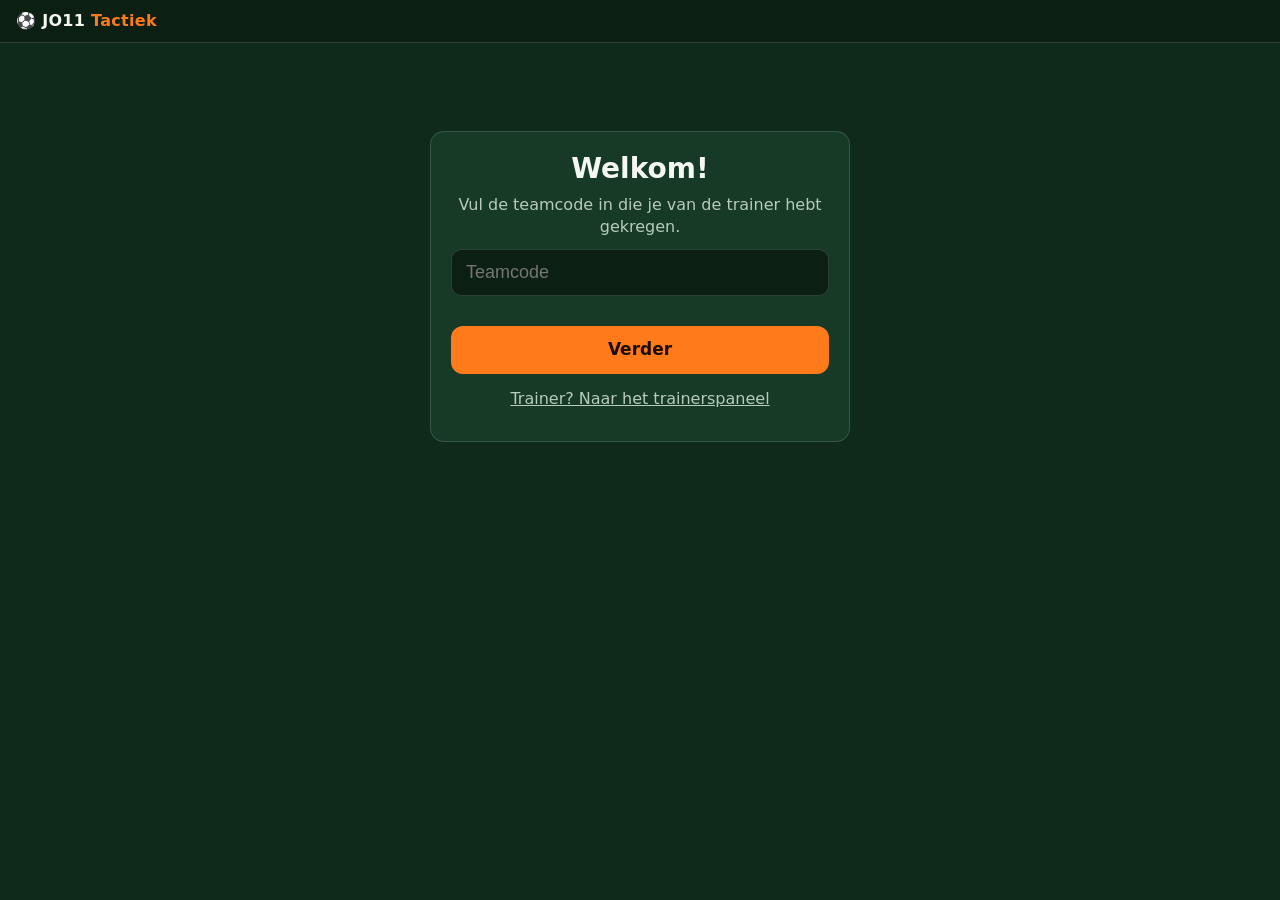
<file: index.html>
<!doctype html>
<html lang="nl">
<head>
  <meta charset="utf-8">
  <meta name="viewport" content="width=device-width, initial-scale=1, viewport-fit=cover">
  <title>JO11 Tactiek</title>
  <meta name="theme-color" content="#0b2013">
  <link rel="stylesheet" href="css/style.css?v=03556d3">
</head>
<body>
  <header class="topbar">
    <div class="brand">⚽ JO11 <span id="brand-sub">Tactiek</span> <span class="test-tag hidden" id="test-tag" title="Lokale testmodus: niets wordt online bewaard">Testmodus</span></div>
    <div class="hud" id="hud"></div>
  </header>

  <main id="game-app">
    <!-- team code -->
    <section id="scr-code" class="hidden">
      <div class="card center-card">
        <h1>Welkom!</h1>
        <p class="muted">Vul de teamcode in die je van de trainer hebt gekregen.</p>
        <form id="code-form">
          <input type="text" id="code-input" autocomplete="off" autocapitalize="characters" placeholder="Teamcode">
          <div class="error" id="code-error"></div>
          <button class="btn" type="submit" style="width:100%">Verder</button>
        </form>
        <p style="margin-top:14px"><a class="linkbtn" href="index.html#trainer">Trainer? Naar het trainerspaneel</a></p>
      </div>
    </section>

    <!-- pick your name -->
    <section id="scr-name" class="hidden">
      <div class="card">
        <h2>Wie ben jij?</h2>
        <p class="muted">Tik op je naam.</p>
        <div class="names" id="names"></div>
        <p class="muted" id="team-week"></p>
        <p style="margin-top:14px"><button class="linkbtn" id="btn-ouder">Ik ben een ouder</button></p>
        <div id="ouder-entry" class="hidden" style="margin-top:8px">
          <p class="muted">Je antwoorden worden niet bewaard, en je kunt elke keer een andere positie kiezen.</p>
          <div class="btn-row">
            <input type="text" id="ouder-name" autocomplete="off" placeholder="Jouw naam (voor op het scherm)">
            <button class="btn small" id="ouder-go">Verder</button>
          </div>
        </div>
      </div>
    </section>

    <!-- start screen -->
    <section id="scr-home" class="hidden">
      <div class="card center-card">
        <h1 id="home-hello">Hoi!</h1>
        <p class="muted" id="home-pos"></p>
        <p>Je krijgt 10 situaties uit een wedstrijd. Kies telkens wat jij zou doen:</p>
        <p class="hint" style="text-align:left">
          🟡 <b>Sleep jezelf</b> (de gele speler) om te lopen of te dribbelen.<br>
          ⚪ <b>Sleep de bal</b> om te passen of te schieten (als jij de bal hebt).
        </p>
        <div id="home-ouder" class="hidden">
          <label class="muted">Jouw positie voor deze keer:
            <select id="ouder-pos" style="margin-top:6px"></select>
          </label>
        </div>
        <div class="badges" id="home-badges"></div>
        <button class="btn" id="btn-start" style="width:100%">Spelsituaties 1-3-3-1</button>
        <button class="btn secondary" id="btn-start-143" style="width:100%;margin-top:8px">Spelsituaties 1-4-3</button>
        <button class="btn secondary" id="btn-start-pov" style="width:100%;margin-top:8px">POV: sta op het veld</button>
        <button class="btn secondary" id="btn-start-match" style="width:100%;margin-top:8px">Wedstrijd simulatie</button>
        <p class="muted" id="home-team" style="margin-top:12px"></p>
      </div>
    </section>

    <!-- the game -->
    <section id="scr-game" class="hidden">
      <div class="game">
        <div class="info">
          <div class="progress" id="progress"></div>
          <div class="phase-tag" id="g-phase"></div>
          <h2 id="g-title"></h2>
          <p class="context" id="g-context"></p>
          <p class="role" id="g-role"></p>
          <p class="prompt" id="g-prompt"></p>
          <p class="hint" id="g-hint"></p>
          <p class="practice hidden" id="g-practice">Oefenpoging: probeer een andere keuze. Dit telt niet mee voor je punten.</p>
        </div>
        <div class="field-wrap" id="field"></div>
        <div class="field-wrap hidden" id="pov"></div>
        <div class="controls">
          <div class="btn-row" id="g-confirm">
            <button class="btn secondary" id="btn-undo" disabled>Opnieuw</button>
            <button class="btn" id="btn-go" disabled>Klaar!</button>
          </div>
          <div class="result hidden" id="g-result">
            <span class="pts" id="r-pts"></span>
            <div class="rating" id="r-rating"></div>
            <p class="outcome" id="r-outcome"></p>
            <p id="r-text"></p>
            <p class="best" id="r-best"></p>
            <div class="legend"><span>Jouw keuze</span><span class="best" id="legend-best">Beste keuze</span><span class="zone" id="legend-zone">Goede plekken</span></div>
            <div class="btn-row" style="margin-top:12px">
              <button class="btn secondary" id="btn-best">Bekijk beste keuze</button>
              <button class="btn secondary" id="btn-mine">Bekijk jouw keuze</button>
              <button class="btn secondary" id="btn-retry">Probeer opnieuw</button>
              <button class="btn" id="btn-next">Volgende</button>
            </div>
            <button class="linkbtn flag-link" id="btn-flag">Klopt dit niet?</button>
            <div class="flag-box hidden" id="flag-box">
              <textarea id="flag-text" rows="2" placeholder="Wat had jij gedaan, en waarom? (mag leeg blijven)"></textarea>
              <button class="btn small secondary" id="btn-flag-send">Melden aan trainer</button>
            </div>
            <p class="muted" id="flag-msg"></p>
          </div>
        </div>
      </div>
    </section>

    <!-- match simulation: 5 minutes, decisions at key moments -->
    <section id="scr-match" class="hidden">
      <div class="game">
        <div class="match-head">
          <span id="m-score"></span>
          <span id="m-clock"></span>
          <span id="m-points"></span>
        </div>
        <div id="m-setup" class="card hidden"></div>
        <div id="m-board" class="card board hidden"></div>
        <div id="m-play" class="hidden">
          <div class="btn-row" style="justify-content:space-between;align-items:center">
            <div class="btn-row" id="m-formations"></div>
            <button class="linkbtn" id="m-exit">Stoppen</button>
          </div>
          <div class="ticker" id="m-ticker"></div>
          <div class="info">
            <div class="phase-tag" id="m-phase"></div>
            <h2 id="m-title"></h2>
            <p class="context" id="m-context"></p>
            <p class="role" id="m-role"></p>
            <p class="prompt" id="m-prompt"></p>
            <p class="hint" id="m-hint"></p>
          </div>
          <div class="field-wrap" id="m-field"></div>
          <div class="controls">
            <div class="btn-row" id="m-confirm">
              <button class="btn secondary" id="m-undo">Opnieuw</button>
              <button class="btn" id="m-go">Klaar!</button>
            </div>
            <div class="result hidden" id="m-result">
              <span class="rating" id="m-rating"></span>
              <p class="outcome" id="m-outcome"></p>
              <p id="m-text"></p>
              <p class="best" id="m-best"></p>
              <div class="btn-row" style="margin-top:12px">
                <button class="btn" id="m-next"><span id="m-next-label">Verder spelen</span></button>
              </div>
            </div>
            <div class="btn-row hidden" id="m-end-row" style="margin-top:12px">
              <button class="btn secondary" id="m-again">Nog een wedstrijd</button>
            </div>
          </div>
        </div>
      </div>
    </section>

    <!-- round summary -->
    <section id="scr-summary" class="hidden">
      <div class="card center-card">
        <h2>Ronde klaar!</h2>
        <div class="big-score" id="s-score"></div>
        <p class="muted" id="s-sub"></p>
        <div class="badges" id="s-badges"></div>
        <ul class="rlist" id="s-list"></ul>
        <div class="btn-row">
          <button class="btn secondary" id="btn-stop">Stoppen</button>
          <button class="btn" id="btn-again">Nog een ronde</button>
        </div>
      </div>
    </section>
  </main>

  <!-- coach panel (index.html#trainer): same page as the game, so both share the
       saved data. Firefox keeps separate data for every file opened directly. -->
  <main id="admin-app" class="hidden">
    <section id="scr-login">
      <div class="card center-card">
        <h1>Trainerspaneel</h1>
        <p class="muted" id="login-intro">Log in met je e-mailadres en wachtwoord.</p>
        <form id="login-form">
          <input type="email" id="login-email" autocomplete="username" placeholder="E-mailadres">
          <input type="password" id="login-code" autocomplete="current-password" placeholder="Wachtwoord">
          <div class="error" id="login-error"></div>
          <button class="btn" type="submit" style="width:100%">Inloggen</button>
        </form>
      </div>
    </section>

    <section id="scr-admin" class="hidden">
      <div class="tabs" id="tabs">
        <button data-tab="overzicht" class="active">Overzicht</button>
        <button data-tab="fouten">Veelgemaakte fouten</button>
        <button data-tab="spelers">Spelers</button>
        <button data-tab="meldingen">Meldingen</button>
        <button data-tab="selectie">Selectie</button>
      </div>

      <div class="filters" id="filters">
        <select id="f-period">
          <option value="7">Laatste 7 dagen</option>
          <option value="30">Laatste 30 dagen</option>
          <option value="0">Alles</option>
        </select>
        <select id="f-player"></select>
        <select id="f-pos"></select>
        <select id="f-phase"></select>
      </div>

      <div id="tab-overzicht" class="tab">
        <p class="muted hidden" id="reset-info"></p>
        <div class="stats" id="stats"></div>
        <div class="split">
          <div class="card section">
            <h3>Per spelfase</h3>
            <div class="table-wrap"><table id="t-phase"></table></div>
          </div>
          <div class="card section">
            <h3>Per positie</h3>
            <div class="table-wrap"><table id="t-pos"></table></div>
          </div>
        </div>
        <div class="card section">
          <h3>Top 5 om te bespreken op de training</h3>
          <div class="table-wrap"><table id="t-top"></table></div>
        </div>
      </div>

      <div id="tab-fouten" class="tab hidden">
        <div class="split">
          <div>
            <div class="card section">
              <h3>Fouten</h3>
              <p class="muted">Klik op een fout om voorbeelden te zien.</p>
              <div class="table-wrap"><table id="t-tags"></table></div>
            </div>
            <div class="card section hidden" id="examples-card">
              <h3 id="ex-title"></h3>
              <p class="muted" id="ex-tip"></p>
              <div class="table-wrap"><table id="t-examples"></table></div>
            </div>
          </div>
          <div class="card section hidden" id="replay-card">
            <h3 id="rp-title"></h3>
            <div class="replay-text">
              <p class="kv" id="rp-meta"></p>
              <p id="rp-prompt"></p>
              <p id="rp-choice"></p>
            </div>
            <div class="btn-row" style="margin:10px 0">
              <button class="btn small secondary" id="rp-mine">Speel keuze af</button>
              <button class="btn small secondary" id="rp-best">Speel beste keuze af</button>
            </div>
            <p class="muted" id="rp-outcome"></p>
            <div id="rp-field"></div>
            <div class="legend"><span>Keuze van de speler</span><span class="best">Beste keuze</span><span class="zone">Goede plekken</span></div>
          </div>
        </div>
      </div>

      <div id="tab-spelers" class="tab hidden">
        <div class="card section">
          <p class="muted">Klik op een speler om zijn of haar fouten te bekijken.</p>
          <div class="table-wrap"><table id="t-players"></table></div>
        </div>
      </div>

      <div id="tab-meldingen" class="tab hidden">
        <div class="split">
          <div class="card section">
            <h3>Meldingen "Klopt dit niet?"</h3>
            <p class="muted">Situaties waarbij iemand het niet eens was met de beoordeling. Klik om te bekijken. Met de downloadknop kun je ze opsturen, zodat de beoordeling verbeterd kan worden.</p>
            <div class="table-wrap"><table id="t-flags"></table></div>
            <div class="btn-row" style="margin-top:12px">
              <button class="btn small secondary" id="flags-download">Download meldingen</button>
            </div>
          </div>
          <div class="card section hidden" id="flag-replay-card">
            <h3 id="fl-title"></h3>
            <p class="kv" id="fl-meta"></p>
            <p id="fl-prompt"></p>
            <p id="fl-choice"></p>
            <p id="fl-comment"></p>
            <div id="fl-field"></div>
            <div class="legend"><span>Keuze van de speler</span><span class="best">Beste keuze</span><span class="zone">Goede plekken</span></div>
            <div class="btn-row" style="margin-top:10px"><button class="btn small secondary" id="fl-remove">Melding verwijderen</button></div>
          </div>
        </div>
      </div>

      <div id="tab-selectie" class="tab hidden">
        <div class="card section">
          <h3>Selectie</h3>
          <p class="muted" id="r-intro">Namen en posities van je spelers. Na opslaan krijgen alle telefoons en tablets deze lijst de volgende keer dat het spel opent.</p>
          <div class="table-wrap"><table id="t-roster"></table></div>
          <div class="btn-row" style="margin-top:12px">
            <button class="btn small secondary" id="r-add">+ Speler toevoegen</button>
            <button class="btn small secondary" id="r-reset">Standaardlijst terugzetten</button>
            <button class="btn small" id="r-save">Opslaan</button>
          </div>
          <p class="muted" id="r-msg"></p>
        </div>
        <div class="card section" id="reset-card">
          <h3>Schone lei</h3>
          <p class="muted">Begin opnieuw met tellen, bijvoorbeeld aan het begin van het seizoen. Het dashboard, de teampunten en de punten en badges van de spelers tellen dan vanaf nu. Er wordt niets gewist: alle oude antwoorden blijven bewaard. Het niveau van de spelers blijft zoals het is.</p>
          <div class="btn-row">
            <input type="text" id="reset-confirm" autocomplete="off" placeholder="Typ RESET">
            <button class="btn small" id="reset-go">Schone lei</button>
          </div>
          <p class="muted" id="reset-msg"></p>
        </div>
        <div class="card section hidden" id="code-card">
          <h3>Teamcode</h3>
          <p class="muted">Met de teamcode komen spelers in het spel. Kies een nieuwe code als de oude bij anderen bekend is geworden. De oude code werkt dan meteen niet meer: geef de nieuwe code aan je spelers.</p>
          <div class="btn-row">
            <input type="text" id="tc-new" autocomplete="off" placeholder="Nieuwe teamcode (minstens 6 tekens)">
            <button class="btn small" id="tc-save">Teamcode wijzigen</button>
          </div>
          <p class="muted" id="tc-msg"></p>
        </div>
        <div class="card section" id="demo-card">
          <h3>Testen</h3>
          <p class="muted">Vul het paneel met nep-antwoorden om te zien hoe het werkt, of wis alle antwoorden op dit apparaat.</p>
          <div class="btn-row">
            <button class="btn small secondary" id="demo-add">200 testantwoorden toevoegen</button>
            <button class="btn small secondary" id="demo-clear">Alle antwoorden wissen</button>
          </div>
          <p class="muted" id="demo-msg"></p>
        </div>
      </div>
    </section>
  </main>

  <script src="data/team.js?v=03556d3"></script>
  <script src="js/core.js?v=03556d3"></script>
  <script src="js/templates.js?v=03556d3"></script>
  <script src="js/generator.js?v=03556d3"></script>
  <script src="js/judge.js?v=03556d3"></script>
  <script src="js/playout.js?v=03556d3"></script>
  <script src="js/fixsetup.js?v=03556d3"></script>
  <script src="js/config.js?v=03556d3"></script>
  <script src="js/storage.js?v=03556d3"></script>
  <script src="js/field.js?v=03556d3"></script>
  <script src="js/pov.js?v=03556d3"></script>
  <script src="js/match.js?v=03556d3"></script>
  <script src="js/progress.js?v=03556d3"></script>
  <script src="js/app.js?v=03556d3"></script>
  <script src="js/admin.js?v=03556d3"></script>
</body>
</html>
</file>
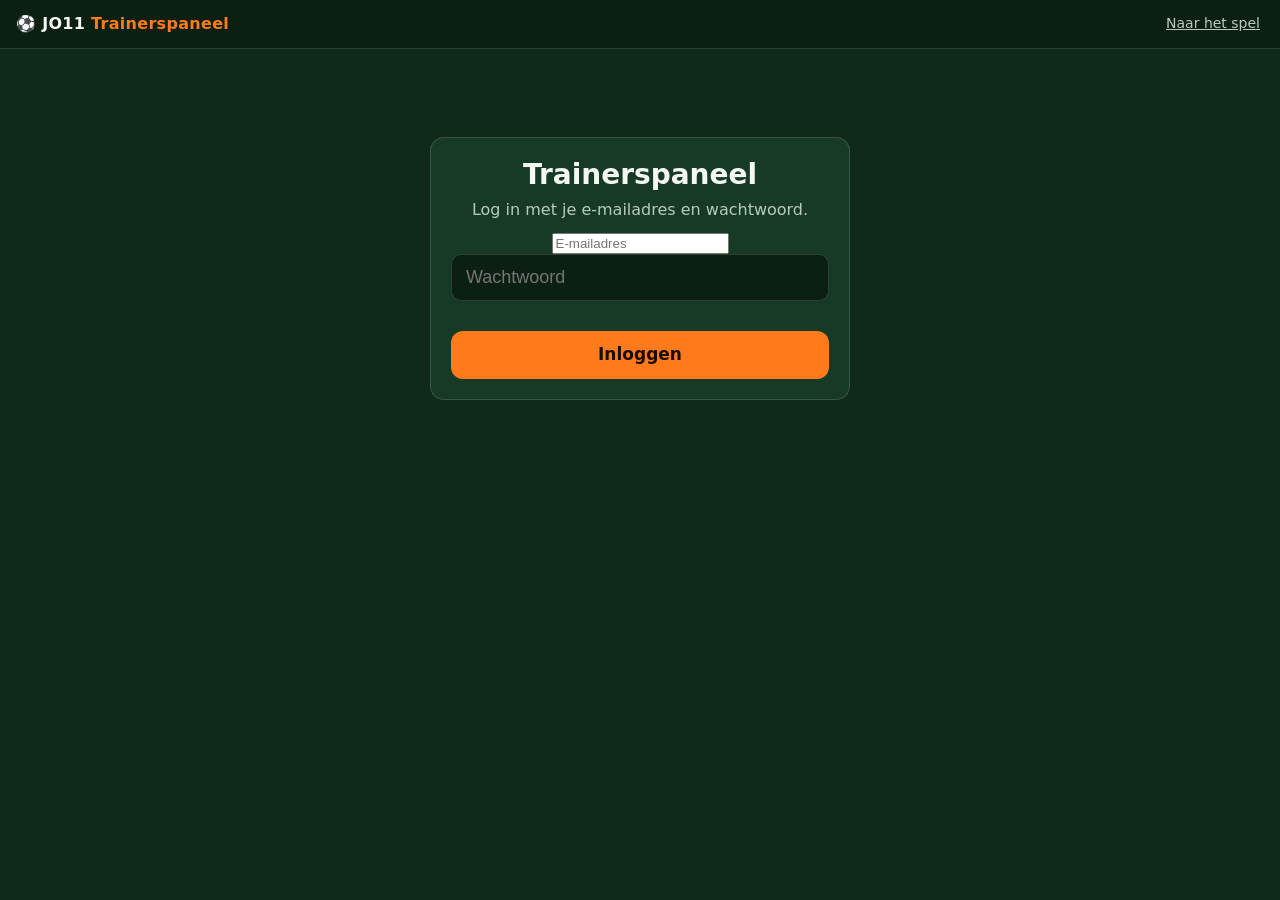
<file: admin.html>
<!doctype html>
<html lang="nl">
<head>
  <meta charset="utf-8">
  <title>JO11 Trainerspaneel</title>
  <meta http-equiv="refresh" content="0; url=index.html#trainer">
  <script>location.replace('index.html#trainer');</script>
</head>
<body>
  <p>Het trainerspaneel staat nu in <a href="index.html#trainer">index.html#trainer</a>.</p>
</body>
</html>
</file>
<file: css/style.css>
:root {
  --bg: #0f2a1a;
  --panel: #163a25;
  --panel-2: #1d4a30;
  --text: #f4f7f2;
  --muted: #b9cbbd;
  --accent: #ff7a1a;
  --accent-ink: #1a0d00;
  --good: #3ddc84;
  --ok: #ffd60a;
  --bad: #ff6b6b;
  --line: rgba(255, 255, 255, 0.14);
  --radius: 14px;
}
* { box-sizing: border-box; }
html, body { margin: 0; padding: 0; }
body {
  background: var(--bg);
  color: var(--text);
  font-family: "Segoe UI", system-ui, -apple-system, Roboto, Arial, sans-serif;
  font-size: 16px;
  line-height: 1.4;
  min-height: 100vh;
}
button { font: inherit; }
.hidden { display: none !important; }

/* ---------- top bar ---------- */
.topbar {
  display: flex; align-items: center; justify-content: space-between; gap: 12px;
  padding: 10px 16px; background: #0b2013; border-bottom: 1px solid var(--line);
  position: sticky; top: 0; z-index: 5;
}
.brand { font-weight: 800; letter-spacing: 0.3px; }
.brand span { color: var(--accent); }
.hud { display: flex; gap: 10px; align-items: center; font-size: 14px; color: var(--muted); }
.hud b { color: var(--text); }
.hud .pill { background: var(--panel); padding: 4px 10px; border-radius: 999px; white-space: nowrap; }
.linkbtn { background: none; border: 0; color: var(--muted); text-decoration: underline; cursor: pointer; padding: 4px; }

main { max-width: 1100px; margin: 0 auto; padding: 16px; }

/* ---------- cards & buttons ---------- */
.card { background: var(--panel); border: 1px solid var(--line); border-radius: var(--radius); padding: 20px; }
.center-card { max-width: 420px; margin: 8vh auto 0; text-align: center; }
h1, h2, h3 { margin: 0 0 8px; line-height: 1.2; }
h1 { font-size: 28px; }
h2 { font-size: 21px; }
p { margin: 0 0 10px; }
.muted { color: var(--muted); }
input[type=text], input[type=password], select {
  width: 100%; padding: 12px 14px; font-size: 18px; border-radius: 10px;
  border: 1px solid var(--line); background: #0b2013; color: var(--text);
}
select { font-size: 15px; padding: 8px 10px; }
.btn {
  display: inline-flex; align-items: center; justify-content: center; gap: 8px;
  padding: 12px 20px; border-radius: 12px; border: 0; cursor: pointer;
  background: var(--accent); color: var(--accent-ink); font-weight: 800; font-size: 17px;
  min-height: 48px;
}
.btn:disabled { opacity: 0.45; cursor: default; }
.btn.secondary { background: var(--panel-2); color: var(--text); border: 1px solid var(--line); }
.btn.small { padding: 8px 12px; min-height: 36px; font-size: 14px; }
.btn-row { display: flex; gap: 10px; flex-wrap: wrap; }
.btn-row .btn { flex: 1 1 auto; }
.error { color: var(--bad); min-height: 1.4em; margin-top: 8px; }

/* ---------- name picker ---------- */
.names { display: grid; grid-template-columns: repeat(auto-fill, minmax(130px, 1fr)); gap: 10px; margin: 16px 0; }
.names button {
  background: var(--panel-2); color: var(--text); border: 1px solid var(--line);
  border-radius: 12px; padding: 16px 10px; font-size: 18px; font-weight: 700; cursor: pointer;
}
.names button small { display: block; font-weight: 400; font-size: 13px; color: var(--muted); }
.names button:hover { border-color: var(--accent); }

/* ---------- game ---------- */
.game {
  display: grid; gap: 14px;
  grid-template-columns: 1fr;
  grid-template-areas: "info" "field" "controls";
}
.info { grid-area: info; }
.field-wrap { grid-area: field; display: flex; justify-content: center; }
.controls { grid-area: controls; }
@media (min-width: 860px) {
  .game {
    grid-template-columns: minmax(0, 1fr) minmax(0, 1.1fr);
    grid-template-areas: "info field" "controls field";
    align-items: start;
  }
}
.progress { display: flex; gap: 6px; margin-bottom: 10px; }
.progress i { width: 100%; height: 6px; border-radius: 3px; background: rgba(255,255,255,0.15); }
.progress i.goed { background: var(--good); }
.progress i.oke { background: var(--ok); }
.progress i.beter { background: var(--bad); }
.progress i.now { background: var(--text); }
.phase-tag { display: inline-block; font-size: 12px; text-transform: uppercase; letter-spacing: 0.6px; color: var(--accent); font-weight: 800; margin-bottom: 4px; }
.context { color: var(--muted); font-size: 14px; }
.prompt { font-size: 18px; font-weight: 700; }
.role { font-size: 14px; color: var(--muted); }
.role b { color: #ffb703; }
.hint { font-size: 14px; background: rgba(255,255,255,0.06); border-radius: 10px; padding: 8px 10px; }

.field {
  width: 100%; max-width: 560px; height: auto; max-height: calc(100vh - 120px);
  touch-action: none; user-select: none; -webkit-user-select: none; display: block;
  border-radius: 10px;
}
@media (max-width: 859px) { .field { max-height: 78vh; } }
/* match screen on a computer: the explanation and the pitch fit in one window */
@media (min-width: 860px) {
  #scr-match .game { gap: 10px; }
  #scr-match .ticker { min-height: 0; max-height: 96px; overflow: hidden; margin: 4px 0; }
  #scr-match .info { font-size: 15px; }
  #scr-match .field { max-width: 100%; max-height: calc(100vh - 230px); }
}

.result { border-radius: var(--radius); padding: 16px; border: 2px solid var(--line); background: var(--panel); }
.result.goed { border-color: var(--good); }
.result.oke { border-color: var(--ok); }
.result.beter { border-color: var(--bad); }
.result .rating { font-size: 24px; font-weight: 900; margin-bottom: 4px; }
.result.goed .rating { color: var(--good); }
.result.oke .rating { color: var(--ok); }
.result.beter .rating { color: var(--bad); }
.result .outcome { font-weight: 600; }
.result .best { font-size: 15px; color: var(--muted); }
.result .best b { color: #ffd60a; }
.result .pts { float: right; font-weight: 900; font-size: 20px; }
.legend { display: flex; gap: 14px; flex-wrap: wrap; font-size: 13px; color: var(--muted); margin-top: 8px; }
.legend span::before { content: ""; display: inline-block; width: 14px; height: 3px; margin-right: 6px; vertical-align: middle; background: #fff; }
.legend span.best::before { background: #ffd60a; }
.legend span.zone::before { height: 12px; border-radius: 6px; background: rgba(255,214,10,0.45); }

/* ---------- summary ---------- */
.big-score { font-size: 54px; font-weight: 900; color: var(--accent); line-height: 1; margin: 8px 0; }
.rlist { list-style: none; padding: 0; margin: 14px 0; text-align: left; }
.rlist li { display: flex; justify-content: space-between; gap: 10px; padding: 8px 0; border-bottom: 1px solid var(--line); font-size: 15px; }
.dot { display: inline-block; width: 10px; height: 10px; border-radius: 50%; margin-right: 8px; }
.dot.goed { background: var(--good); } .dot.oke { background: var(--ok); } .dot.beter { background: var(--bad); }
.badges { display: flex; flex-wrap: wrap; gap: 8px; justify-content: center; margin: 12px 0; }
.badge { background: var(--panel-2); border: 1px solid var(--line); border-radius: 999px; padding: 6px 12px; font-size: 14px; font-weight: 700; }
.badge.new { border-color: var(--accent); box-shadow: 0 0 0 2px rgba(255,122,26,0.35); }
.badge.goud { color: #ffd60a; } .badge.zilver { color: #d9e2ec; } .badge.brons { color: #e0a370; }

/* ---------- field drawing ---------- */
.grass-out { fill: #2c6e31; }
.grass-a { fill: #3b8f3f; }
.grass-b { fill: #36873a; }
.line { fill: none; stroke: rgba(255,255,255,0.9); stroke-width: 0.22; }
.zone-line { stroke: rgba(255,255,255,0.35); stroke-width: 0.15; stroke-dasharray: 0.6 0.6; }
.cone { fill: #ff7a1a; }
.spot { fill: #fff; }
.goal-net { fill: rgba(255,255,255,0.18); }
.net-line { stroke: rgba(255,255,255,0.45); stroke-width: 0.06; }
.goal-frame { fill: none; stroke: #fff; stroke-width: 0.3; }
.goal-mouth { stroke: #fff; stroke-width: 0.3; }
.post { fill: #fff; }
.player .body { stroke-width: 0.25; }
.player.mate .body { fill: url(#gMate); stroke: #fff; }
.player.opp .body { fill: url(#gOpp); stroke: #ffe1e1; }
.player.me .body { fill: url(#gMe); stroke: #fff; stroke-width: 0.3; }
.player .pshadow { fill: rgba(0, 0, 0, 0.3); }
.player .halo { fill: rgba(255,183,3,0.28); animation: pulse 1.6s ease-in-out infinite; transform-box: fill-box; transform-origin: center; }
@keyframes pulse { 0%,100% { opacity: 0.35; } 50% { opacity: 1; } }
.player text { text-anchor: middle; font-family: inherit; pointer-events: none; }
.player .pos { font-size: 0.85px; font-weight: 800; fill: #fff; }
.player.me .pos { fill: #2a1a00; }
.player .name { font-size: 1.25px; font-weight: 700; fill: #fff; paint-order: stroke; stroke: rgba(0,0,0,0.75); stroke-width: 0.4px; }
.player.me .name { fill: #ffd166; }
.hit { fill: transparent; }
.draggable { cursor: grab; }
.draggable:active { cursor: grabbing; }
.ball .ball-body { fill: #fff; stroke: #111; stroke-width: 0.22; }
.ball .ball-dot { fill: #111; }
.ball .ball-ring { fill: none; stroke: #fff; stroke-width: 0.25; opacity: 0.9; animation: ballpulse 1.3s ease-in-out infinite; }
@keyframes ballpulse { 0%,100% { opacity: 0.25; } 50% { opacity: 0.95; } }
.ball.draggable .ball-ring { stroke: #ffb703; stroke-width: 0.4; }
.good-zone circle { fill: #ffd60a; }
.good-zone { opacity: 0.42; }
.test-tag { font-size: 0.7em; background: #ffb703; color: #2a1a00; border-radius: 6px; padding: 1px 6px; margin-left: 6px; vertical-align: middle; }
.was-wrong { fill: none; stroke: #ff6b6b; stroke-width: 0.3; stroke-dasharray: 0.6 0.4; }
.action-best.alt .arrow.best { opacity: 0.8; }
.arrow { stroke-width: 0.45; fill: none; stroke-linecap: round; }
.arrow.me { stroke: #fff; }
.arrow.run.me { stroke-dasharray: 1 0.6; }
.arrow.best { stroke: #ffd60a; stroke-dasharray: 1 0.7; stroke-width: 0.5; }
.arrow-me { fill: #fff; }
.arrow-best { fill: #ffd60a; }
.arrow-them { fill: #ff6b6b; }
.target { fill: none; stroke-width: 0.3; }
.target.me { stroke: #fff; }
.target.best { stroke: #ffd60a; stroke-dasharray: 0.8 0.5; }
.ghost { fill: rgba(255,255,255,0.12); stroke-width: 0.3; stroke-dasharray: 0.7 0.5; }
.ghost.me { stroke: #fff; }
.ghost.best { stroke: #ffd60a; fill: rgba(255,214,10,0.18); }
.reach { fill: rgba(255,255,255,0.07); stroke: rgba(255,255,255,0.55); stroke-width: 0.15; stroke-dasharray: 0.6 0.5; }
.keepaway { fill: rgba(255,80,80,0.1); stroke: #ff6b6b; stroke-width: 0.15; stroke-dasharray: 0.6 0.5; }
.goal-hl { fill: #ffd60a; }
.note rect { fill: rgba(0,0,0,0.78); }
.note text { fill: #fff; font-size: 1.5px; font-weight: 800; text-anchor: middle; }

/* ---------- POV view (standing on the field) ---------- */
.pov { width: 100%; max-width: 760px; height: auto; aspect-ratio: 100 / 60; display: block; border-radius: 12px; touch-action: none; cursor: crosshair; }
.pov-sky { fill: #9fd3ef; }
.pov-base { fill: #3b8f3f; }
.pov-grass-a { fill: #3b8f3f; stroke: #3b8f3f; stroke-width: 0.3; }
.pov-grass-b { fill: #3a8c3d; stroke: #3a8c3d; stroke-width: 0.3; }
.pov-line { fill: none; stroke: rgba(255,255,255,0.9); stroke-width: 0.25; }
.pov-boundary { fill: none; stroke: #ffffff; stroke-width: 0.55; }
.pov-outside { fill: #c9b27c; stroke: #c9b27c; stroke-width: 0.3; }
.pov-mini-bg { fill: #2b3a42; }
.pov-mark-tap { fill: #ffffff; opacity: 0.85; }
.pov-mark-line { stroke: #ffffff; stroke-width: 0.25; stroke-dasharray: 0.7 0.5; opacity: 0.9; }
.pov-mini-pitch { fill: #3b8f3f; stroke: #ffffff; stroke-width: 0.25; }
.pov-mini-line { stroke: #ffffff; stroke-width: 0.2; }
.pov-mini-goal-them { stroke: #ffd60a; stroke-width: 0.7; }
.pov-mini-goal-us { stroke: #3ddc84; stroke-width: 0.7; }
.pov-mini-fov { fill: rgba(255,214,10,0.3); stroke: rgba(255,214,10,0.7); stroke-width: 0.15; }
.pov-mini-look { stroke: #ffd60a; stroke-width: 0.6; stroke-linecap: round; }
.pov-mini-look-tip { fill: #ffd60a; }
.pov-mini-me { fill: #ffd60a; stroke: #1a0d00; stroke-width: 0.2; }
.pov-net { fill: rgba(255,255,255,0.12); stroke: none; }
.pov-net-line { stroke: rgba(255,255,255,0.45); stroke-width: 0.12; }
.pov-post { fill: none; stroke: #fff; stroke-width: 0.45; stroke-linejoin: round; }
.pov-shirt-us { fill: #1f5fe0; stroke: #fff; stroke-width: 0.15; }
.pov-shirt-them { fill: #d63c3c; stroke: #ffe1e1; stroke-width: 0.15; }
.pov-head { fill: #f2c9a0; stroke: #5a3a22; stroke-width: 0.12; }
.pov-name { fill: #fff; font-weight: 800; text-anchor: middle; paint-order: stroke; stroke: rgba(0,0,0,0.75); stroke-width: 0.5px; }
.pov-ball { fill: #fff; stroke: #111; stroke-width: 0.12; }
.pov-tools { display: flex; gap: 6px; justify-content: center; margin-bottom: 6px; flex-wrap: wrap; }
.pov-tools button { background: var(--panel-2); color: var(--text); border: 1px solid var(--line); border-radius: 999px; padding: 6px 12px; font-weight: 700; cursor: pointer; }
.pov-mark { fill: none; stroke: #ffb703; stroke-width: 0.45; stroke-dasharray: 1.2 0.8; }

/* ---------- wedstrijd simulatie ---------- */
.match-head { display: flex; justify-content: space-between; align-items: center; gap: 10px; flex-wrap: wrap; font-weight: 800; font-size: 18px; margin-bottom: 10px; }
.field-wrap:has(.match-pop) { position: relative; }
.match-pop { position: absolute; left: 50%; top: 42%; transform: translate(-50%, -50%); padding: 10px 22px; border-radius: 14px; background: var(--accent); color: var(--accent-ink); font-weight: 900; font-size: 22px; letter-spacing: .5px; white-space: nowrap; pointer-events: none; animation: match-pop 1.6s ease forwards; }
.match-pop.goed { background: var(--good); }
.match-pop.oke { background: var(--ok); }
.match-pop.beter { background: var(--bad); }
@keyframes match-pop { 0% { opacity: 0; transform: translate(-50%, -30%) scale(.7); } 15% { opacity: 1; transform: translate(-50%, -50%) scale(1.05); } 25% { transform: translate(-50%, -50%) scale(1); } 75% { opacity: 1; } 100% { opacity: 0; transform: translate(-50%, -60%); } }
.match-head #m-clock { color: var(--muted); font-weight: 700; }
.match-head #m-points { color: var(--accent); }
.ticker { min-height: 96px; font-size: 14px; color: var(--muted); border-left: 3px solid var(--line); padding-left: 10px; margin: 8px 0; }
.ticker div { padding: 2px 0; }
.board { padding: 14px 16px; margin-top: 14px; }
.board-title { font-size: 12px; text-transform: uppercase; letter-spacing: 0.6px; color: var(--accent); font-weight: 800; margin-bottom: 6px; }
.board-row { display: flex; justify-content: space-between; gap: 10px; padding: 4px 6px; font-size: 15px; border-radius: 6px; }
.board-row.me { background: rgba(255,255,255,0.08); font-weight: 800; }
.board-row b { color: var(--accent); }
.result .rating { font-size: 22px; font-weight: 900; }
.result .rating.goed { color: var(--good); }
.result .rating.oke { color: var(--ok); }
.result .rating.beter { color: var(--bad); }

/* ---------- admin ---------- */
.tabs { display: flex; gap: 6px; flex-wrap: wrap; margin-bottom: 14px; }
.tabs button { background: var(--panel); color: var(--text); border: 1px solid var(--line); border-radius: 999px; padding: 8px 14px; cursor: pointer; font-weight: 700; }
.tabs button.active { background: var(--accent); color: var(--accent-ink); border-color: var(--accent); }
.stats { display: grid; grid-template-columns: repeat(auto-fit, minmax(150px, 1fr)); gap: 10px; margin-bottom: 14px; }
.stat { background: var(--panel); border: 1px solid var(--line); border-radius: var(--radius); padding: 14px; }
.stat .v { font-size: 30px; font-weight: 900; }
.stat .l { color: var(--muted); font-size: 13px; }
.table-wrap { overflow-x: auto; }
table { width: 100%; border-collapse: collapse; font-size: 15px; }
th, td { text-align: left; padding: 9px 8px; border-bottom: 1px solid var(--line); vertical-align: middle; }
th { color: var(--muted); font-weight: 600; font-size: 13px; }
tr.click { cursor: pointer; }
tr.click:hover td { background: rgba(255,255,255,0.04); }
.bar { height: 8px; border-radius: 4px; background: var(--bad); min-width: 2px; }
.filters { display: flex; gap: 8px; flex-wrap: wrap; margin-bottom: 12px; }
.filters select { width: auto; }
.section { margin-bottom: 18px; }
.split { display: grid; gap: 14px; grid-template-columns: 1fr; }
@media (min-width: 860px) { .split { grid-template-columns: minmax(0, 1fr) minmax(0, 1fr); } }
.replay-text p { margin-bottom: 6px; }
.kv { color: var(--muted); font-size: 14px; }

/* phone: keep the confirm buttons in reach at the bottom of the screen */
@media (max-width: 859px) {
  #g-confirm {
    position: sticky; bottom: 0; z-index: 4;
    background: linear-gradient(to top, var(--bg) 70%, transparent);
    padding: 14px 0 calc(10px + env(safe-area-inset-bottom));
  }
  .info h2 { font-size: 19px; }
  .prompt { font-size: 17px; }
  .field { max-height: 70vh; }
}

.result .why { display: block; margin-top: 4px; color: var(--text); font-size: 14px; }
.flag-link { margin-top: 10px; font-size: 13px; padding-left: 0; }
.flag-box { margin-top: 8px; display: grid; gap: 8px; }
.flag-box textarea { width: 100%; padding: 10px; border-radius: 10px; border: 1px solid var(--line); background: #0b2013; color: var(--text); font: inherit; font-size: 15px; }

.practice { font-size: 14px; color: var(--ok); background: rgba(255,214,10,0.08); border: 1px solid rgba(255,214,10,0.35); border-radius: 10px; padding: 8px 10px; }
</file>
